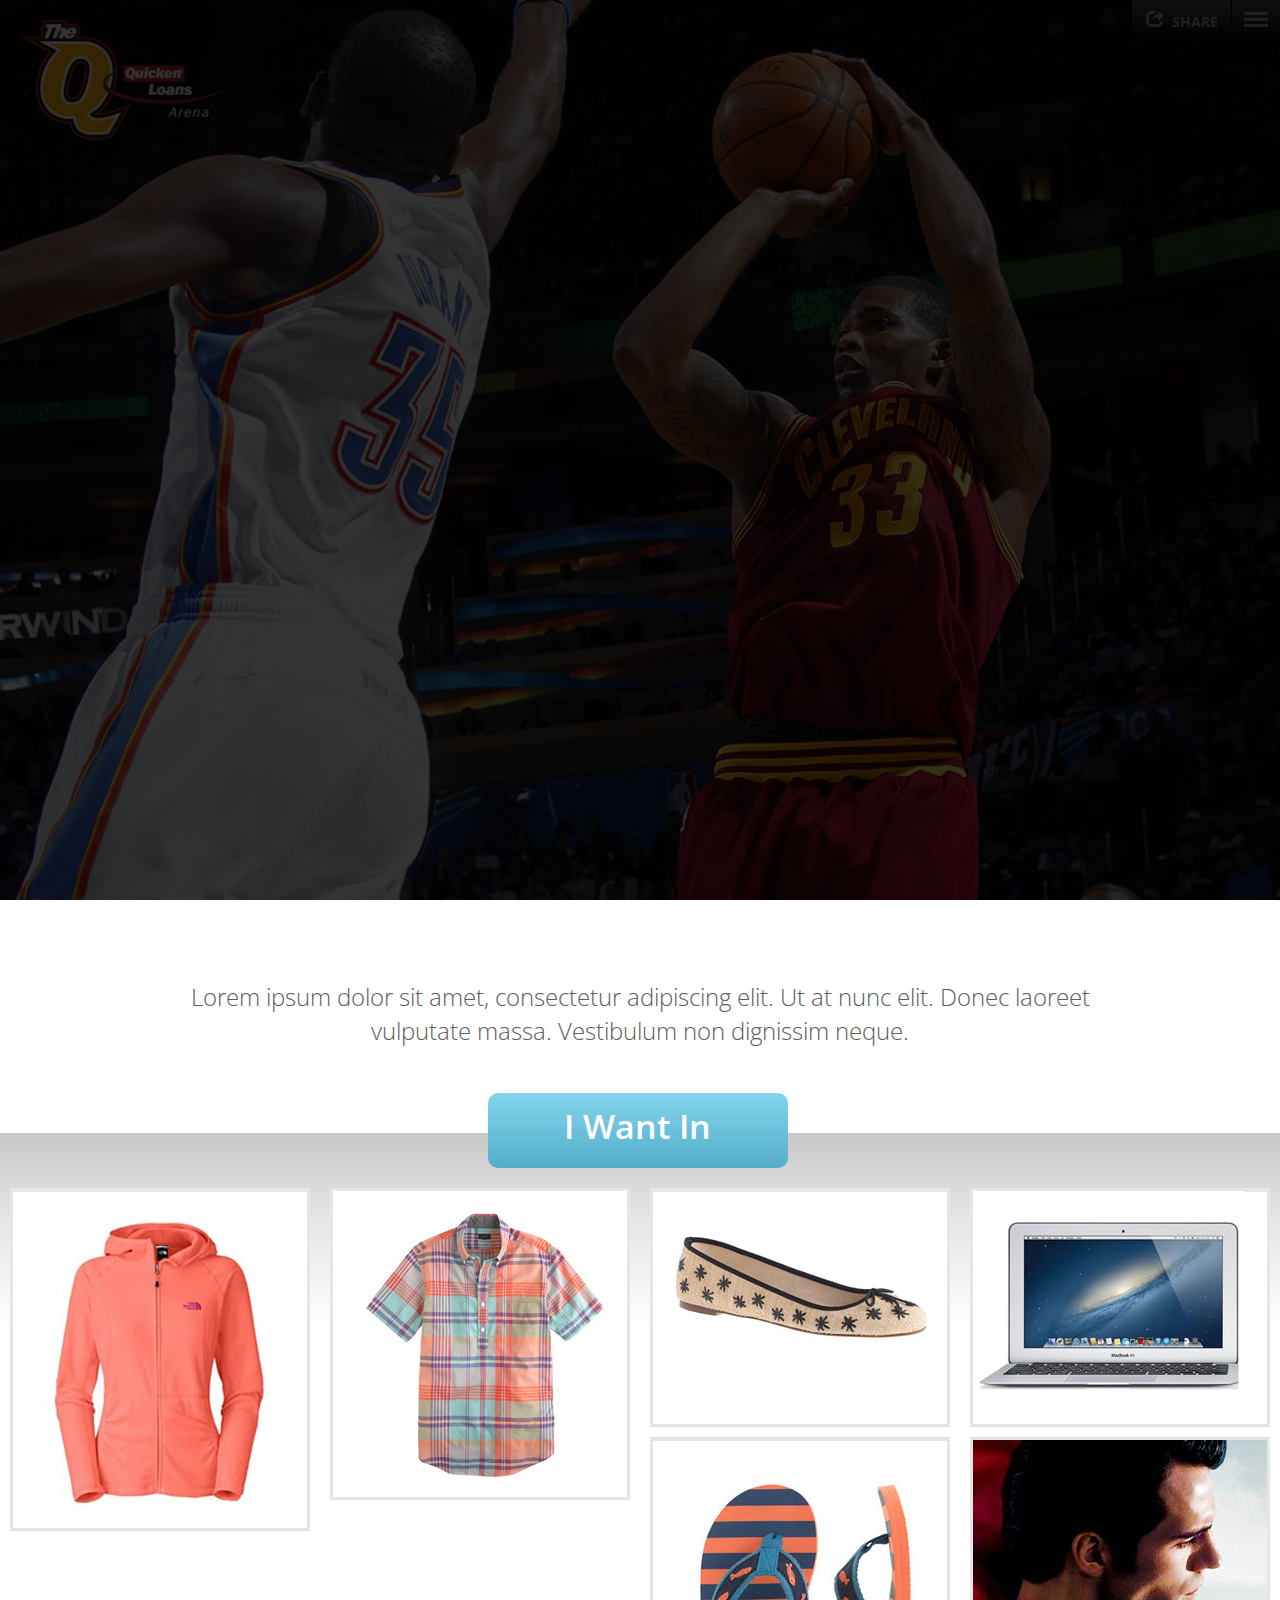
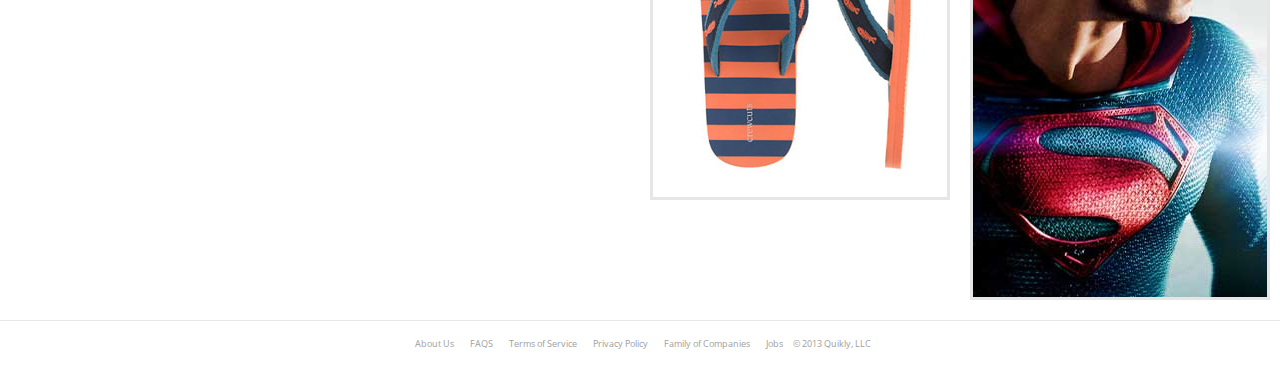
<file: index.html>
<!DOCTYPE html>
<html class="no-js">
  <head>
    <meta charset="utf-8">
    <meta http-equiv="X-UA-Compatible" content="IE=edge,chrome=1">
    <title>Quikly</title>
    <meta name="description" content="">
    <meta name="viewport" content="width=device-width, initial-scale=1, maximum-scale=1">
    <link rel="stylesheet" href="css/normalize.min.css">
    <link rel="stylesheet" href="css/fonts.css">
    <link rel="stylesheet" href="css/bootstrap.min.css">
    <link rel="stylesheet" href="css/main.css">
    <script src="js/vendor/modernizr-2.6.2-respond-1.1.0.min.js"></script>
  </head>
    <body>
      <nav data-preloaded="true" data-url="/user/navigation" id="nav" class="invisible">
        <ul class="side-nav">
          <li>
            <span class="info">Hello Brandon!</span>
            <img alt="Picture?width=100&amp;height=100" class="fbpic" src="images/temp/brandon.jpg">
          </li>
          <li><a href="/orders" class="strong" data-remote="true"><i class="icon icon-tag"></i> My Quiklys</a></li>
          <li><a href="/user/profile" data-remote="true" class=""><i class="icon icon-user"></i> My Profile</a></li>
          <li><a href="/credit_cards" data-remote="true" class=""><i class="icon icon-usd"></i> Credit Cards</a></li>
          <li><a href="/page/faqs" target="_blank" class=""><i class="icon icon-question"></i> Help</a></li>
          <li><a href="/signout" data-method="delete" rel="nofollow" tabindex="-1"><i class="icon icon-off"></i> Sign Out</a></li>
      </ul>
      </nav>
      <div class="hero-img"></div>
      <!-- landing -->
      <div class="landing">
        <div class="logo"><img src="images/brand_logo.png" /></div>
        <div class="people intro">
          <div class="person">
            <img class="pic" src="images/temp/brandon.jpg">
            <h1 class="name">I'm in!</h1>
          </div>
          <div class="person">
            <img class="pic" src="images/temp/scott.jpg">
            <h1 class="name">I'm in!</h1>
          </div>
          <div class="person">
            <img class="pic" src="images/temp/brandon.jpg">
            <h1 class="name">I'm in!</h1>
          </div>
          <div class="person">
            <img class="pic" src="images/temp/scott.jpg">
            <h1 class="name">I'm in!</h1>
          </div>
          <div class="person">
            <img class="pic" src="images/temp/brandon.jpg">
            <h1 class="name">I'm in!</h1>
          </div>
          <div class="person">
            <img class="pic" src="images/temp/scott.jpg">
            <h1 class="name">I'm in!</h1>
          </div>
          <div class="person">
            <img class="pic" src="images/temp/brandon.jpg">
            <h1 class="name">I'm in!</h1>
          </div>
          <div class="person">
            <img class="pic" src="images/temp/scott.jpg">
            <h1 class="name">I'm in!</h1>
          </div>
        </div><!-- end people -->
        <nav class="menu intro">
          <a class="share" href="#"><span class="icon"></span>share</a>
          <ul id="nav-btn" class="bars">
            <li class="bar"></li>
            <li class="bar"></li>
            <li class="bar"></li>
          </ul>
          <ul class="share-items">
            <li class="item-icon pine">pinetrest</li>
            <li class="item-icon twt">twitter</li>
            <li class="item-icon fb">facebook</li>
          </ul>
        </nav>
        <div class="handlebar intro">
          <div class="bar small">
            <div class="wheel-wrap">
              <h1 class="retail">Retail: <span class="price">$2,950</span></h1>
              <div class="wheel-outer">
                <div class="pointer"></div>
                <div class="wheel">
                  <div class="price-window">
                    <div id="newPrice" class="price">
                      <h1 class="tier">Current price</h1>
                      <h2 class="dollar">$295</h2>
                      <h3 class="discount">Discount: <span class="percent">90%</span></h3>
                    </div>
                    <hr>
                    <div class="price-next">
                      <h1 class="tier">Next</h1>
                      <h1 class="dollar">$2</h1>
                    </div>
                    <hr>
                    <div id="oldPrice" class="price">
                      <h1 class="tier">Current price</h1>
                      <h2 class="dollar">$295</h2>
                      <h3 class="discount">Discount: <span class="percent">90%</span></h3>
                    </div>
                  </div><!-- end price window -->
                </div>
              </div><!-- end wheel-outer -->
              <a class="want-button" href="#">I Want In</a>
              <h1 class="title">Bon Jovi 2013 World Tour</h1>
            </div>
          </div><!-- end bar -->
          <a href="#" class="terms">Terms of Service / Privacy Policy</a>
          <a href="#detail" class="details-btn"></a>
        </div><!-- end handlebar -->
      </div><!-- end landing -->
      <div id="detail" class="detail">
        <a href="#" class="return-btn invisible">return</a>
        <p class="info">Lorem ipsum dolor sit amet, consectetur adipiscing elit. Ut at nunc elit. Donec laoreet vulputate massa. Vestibulum non dignissim neque.</p> 
        <a class="want-button" href="#">I Want In</a>
        <div class="items-container">
          <div id="masonry" class="item-grid">
            <div class="item">
              <div class="front"><img src="images/temp/jacket.jpg" /></div>
              <div class="back">
                <h1 class="title">The North Face Women's Masonic Hoodie</h1>
                <hr>
                <a class="more" href="#">More</a>
              </div>
            </div>  
            <div class="item">
              <div class="front"><img src="images/temp/shirt.jpg" /></div>
              <div class="back">
                <h1 class="title">The North Face Women's Masonic Hoodie</h1>
                <hr>
                <a class="more" href="#">More</a>
              </div>
            </div>
            <div class="item">
              <div class="front"><img src="images/temp/shoe.jpg" /></div>
              <div class="back">
                <h1 class="title">The North Face Women's Masonic Hoodie</h1>
                <hr>
                <a class="more" href="#">More</a>
              </div>
            </div>
            <div class="item">
              <div class="front"><img src="images/temp/macbook.jpg" /></div>
              <div class="back">
                <h1 class="title">The North Face Women's Masonic Hoodie</h1>
                <hr>
                <a class="more" href="#">More</a>
              </div>
            </div>
            <div class="item">
              <div class="front"><img src="images/temp/flipflops.jpg" /></div>
              <div class="back">
                <h1 class="title">The North Face Women's Masonic Hoodie</h1>
                <hr>
                <a class="more" href="#">More</a>
              </div>
            </div>
            <div class="item">
              <div class="front"><img src="images/temp/superman.jpg" /></div>
              <div class="back">
                <h1 class="title">The North Face Women's Masonic Hoodie</h1>
                <hr>
                <a class="more" href="#">More</a>
              </div>
            </div>
          </div><!-- end item-grid -->
        </div><!-- end item-container -->
      </div><!-- end detail -->
      <footer id="site-footer">
        <ul class="nav-footer">
          <li><a href="about.html">About Us</a></li>
          <li><a href="https://www.quikly.com/page/faqs" target="_blank">FAQS</a></li>
          <li><a href="https://www.quikly.com/page/terms" target="_blank">Terms of Service</a></li>
          <li><a href="https://www.quikly.com/page/privacy" target="_blank">Privacy Policy</a></li>
          <li><a href="https://www.quikly.com/page/family" target="_blank">Family of Companies</a></li>
          <li><a href="http://jobs.quikly.com/" target="_blank">Jobs</a></li>
          <li>
            <span class="copyright">© 2013 Quikly, LLC</span>
          </li>
        </ul>
      </footer>
      <!-- Modals -->
      <div id="verify-modal" class="modal hide fade verify" tabindex="-1" role="dialog" aria-labelledby="myModalLabel" aria-hidden="true">
        <span class="status-pill">
          <i class="sprite-bug"></i>
          <p class='status'>Fraud Protection</p>
        </span>
        <div class="modal-header">
          <h3 class="title">We need to make sure you’re a human being and entering this Quikly only once.</h3>
        </div>
        <div class="modal-body">
          <p class="info">Enter your cell phone number and we’ll send you a verification code.</p>
          <div class="modal-wrap top">
            <div class="type-num-wrap">
              <div class="phone-wrap">
                <i class="sprite sprite-phone-icon"></i>
              </div>
              <input id="phoneField" name="phoneNumber"  placeholder="Type your number here" type="text">
            </div>
            <button class="button">Verify</button>
          </div>
          <div class="modal-wrap bottom clearfix">
            <input type="checkbox" name="yes-text" id="yesText" class="verify-checkbox">
            <p class="details"><span class="yellow">Yes</span>, make this worth my time — send me a single text message alert when this Quikly goes live, giving me the best shot at the top prizes.<br />
            <span class="details-legal">Standard messaging rates my apply. Hate spam? <a href="#">We do too</a>.</span></p>
          </div>
        </div>
        <!--
        <div class="modal-footer" style="background-color: none;">
          <button class="btn" data-dismiss="modal" aria-hidden="true">Close</button>
          <button class="btn btn-primary">Save changes</button>
        </div>
        -->
      </div>
      <!-- Modal Add Invite Friends -->
      <div id="invite-modal" class="modal hide fade invite" tabindex="-1" role="dialog" aria-labelledby="myModalLabel" aria-hidden="true">
        <span class="status-pill">
          <i class="sprite-circ-check"></i>
          <p class='status'><span class="callout">You're in!</span> We’ll alert you when this Quikly goes live via text message.</p>
        </span>
        <div class="modal-header">
          <h3 class="title">Invite your friends to earn a head start! Every second counts...</h3>
        </div>
        <div class="modal-body">
          <p class="info">
            For each friend that signs up for this offer, we’ll alert you with deal details an additional one minute early.
          </p>
          <!-- Earned time clock -->
          <div class="earned-time">
            <h1 class="title">potential head start</h1>
            <div class="time">
              <h1 class="number">00</h1>
              <h2 class="place">minutes</h2>
            </div>
            <div class="colon">:</div>
            <div class="time">
              <h1 class="number">00</h1>
              <h2 class="place">seconds</h2>
            </div>  
          </div>
          <!--Invite friends nav -->
          <div class="modal-wrap">
            <div class="share-icon">
              <i class="sprite-person-plus"></i>
              <h3 class="title">1 min</h3>
            </div>
            <button class="button">
              <i class="sprite-envelope"></i>
                Invite with email
            </button>
            <hr>
            <div class="share-icon">
              <i class="sprite-thumb-up "></i>
              <h3 class="title">1 min</h3>
            </div>
            <button class="button">
              <i class="sprite-fb-blue"></i>
              Invite on Facebook
            </button>
            <hr>
            <div class="share-icon">
              <i class="sprite-clocky"></i>
              <h3 class="title">10 sec</h3>
            </div>
            <p class="info">Each earns you time immediately!</p>
            <hr>
            <button class="button done">I'm done earning time</button>
          </div>
        </div>
        
        <!--
        <div class="modal-footer" style="background-color: none;">
          <button class="btn" data-dismiss="modal" aria-hidden="true">Close</button>
          <button class="btn btn-primary">Save changes</button>
        </div>
        -->
      </div>
      
      
      <script src="//ajax.googleapis.com/ajax/libs/jquery/1.9.1/jquery.min.js"></script>
      <script>window.jQuery || document.write('<script src="js/vendor/jquery-1.9.1.min.js"><\/script>')</script>
      <script src="js/vendor/waypoints.js"></script>
      <script src="js/vendor/masonry.js"></script>
      <script src="js/vendor/bootstrap.min.js"></script>
      <script src="js/main.js"></script>
    </body>
</html>
</file>
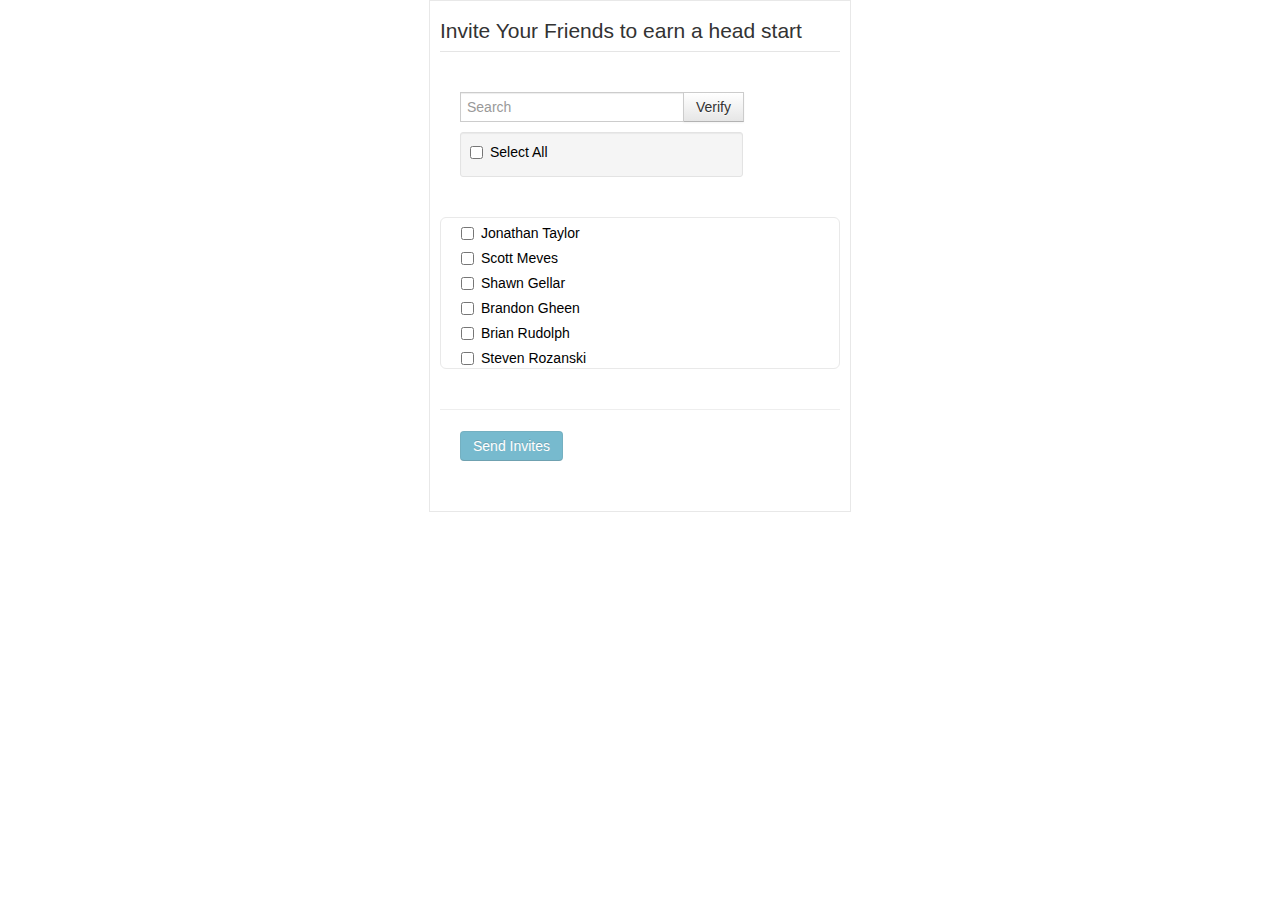
<file: contact_find.html>
<!DOCTYPE html>
<html class="no-js">
  <head>
    <meta charset="utf-8">
    <meta http-equiv="X-UA-Compatible" content="IE=edge,chrome=1">
    <title>Quikly</title>
    <meta name="description" content="">
    <meta name="viewport" content="width=device-width, initial-scale=1, maximum-scale=1">
    <link rel="stylesheet" href="css/normalize.min.css">
    <link rel="stylesheet" href="css/bootstrap.min.css">
    <link rel="stylesheet" href="css/components/sort.css">
  </head>
    <body>
      <div class="list-wrap"> 
        <form class="form-horizontal">
          <fieldset>

          <!-- Form Name -->
          <legend>Invite Your Friends to earn a head start</legend>
          <!-- Prepended text-->
          <div class="control-group">
            <div class="controls">
              <div class="input-prepend input-append">
                <input id="searchField" name="" class="input-large" placeholder="Search" type="text">
                <button id="clearfield" class="btn" type="button">Verify</button>
                <div class="well well-small select-well">
                  <label class="checkbox" for="selectall">
                    <input type="checkbox" name="selectall" id="selectall">
                    Select All
                  </label>
                </div>
              </div>
            </div>
          </div>

          <!-- Multiple Checkboxes -->
          <div class="control-group scroll-box">
            <div class="controls list-email">
              <!-- Render Email Contacts -->
            </div>
          </div>

          <!-- Button -->
          <div class="control-group">
            <hr>
            <div class="controls">
              <button id="submit-btn" name="singlebutton" class="btn btn-info disabled">Send Invites</button>
            </div>
          </div>

          </fieldset>
        </form>
      </div>

      <script src="//ajax.googleapis.com/ajax/libs/jquery/1.9.1/jquery.min.js"></script>
      <script>window.jQuery || document.write('<script src="js/vendor/jquery-1.9.1.min.js"><\/script>')</script>
      <script src="js/vendor/jquery.textchange.js"></script>
      <script src="js/sort.js"></script>
    </body>
</html>
</file>
<file: css/fonts.css>
@import url(https://fonts.googleapis.com/css?family=Open+Sans:400italic,400,300,700);

@font-face {
    font-family: 'League Gothic';
    src: url('https://quikly-fonts.s3.amazonaws.com/leaguegothic-regular-webfont.eot'); /* IE9 Compat Modes */
    src: url('https://quikly-fonts.s3.amazonaws.com/leaguegothic-regular-webfont.eot?#iefix') format('embedded-opentype'), /* IE6-IE8 */
         url('https://quikly-fonts.s3.amazonaws.com/leaguegothic-regular-webfont.woff') format('woff'), /* Modern Browsers */
         url('https://quikly-fonts.s3.amazonaws.com/leaguegothic-regular-webfont.ttf') format('truetype'), /* Safari, Android, iOS */
         url('https://quikly-fonts.s3.amazonaws.com/leaguegothic-regular-webfont.svg#league_gothicregular') format('svg'); /* Legacy iOS */
    font-weight: normal;
    font-style: normal;
}
</file>
<file: css/main.css>
/* ==========================================================================
   Vendor Imports
   ========================================================================== */
/* ==========================================================================
   Global Mixins
   ========================================================================== */
/* ==========================================================================
   Colors
   ========================================================================== */
.sprite {
  background-image: url(../images/spritesheet.png);
  background-repeat: no-repeat;
  display: block; }

.sprite-chevron_lft {
  width: 14px;
  height: 96px;
  background-position: -5px -5px; }

.sprite-chevron_rgt {
  width: 14px;
  height: 96px;
  background-position: -29px -5px; }

.sprite-details_btn {
  width: 280px;
  height: 62px;
  background-position: -5px -111px; }

.sprite-fb-icon {
  width: 24px;
  height: 48px;
  background-position: -53px -5px; }

.sprite-phone-icon {
  width: 28px;
  height: 48px;
  background-position: -87px -5px; }

.sprite-pintr-icon {
  width: 24px;
  height: 48px;
  background-position: -125px -5px; }

.sprite-pointer {
  width: 100px;
  height: 74px;
  background-position: -159px -5px; }

.sprite-return_btn {
  width: 280px;
  height: 62px;
  background-position: -5px -183px; }

.sprite-share_icon {
  width: 72px;
  height: 32px;
  background-position: -269px -5px; }

.sprite-twt-icon {
  width: 24px;
  height: 48px;
  background-position: -269px -47px; }

/* ==========================================================================
   Media Queries
   ========================================================================== */
/* ==========================================================================
   Main Styles
   ========================================================================== */
/* ==========================================================================
   HTML5 Boilerplate styles - h5bp.com (generated via initializr.com)
   ========================================================================== */
html,
button,
input,
select,
textarea {
  color: #000;
  -webkit-font-smoothing: antialiased; }

body {
  font-size: 1em;
  line-height: 1.4; }

::-moz-selection {
  background: #b3d4fc;
  text-shadow: none; }

::selection {
  background: #b3d4fc;
  text-shadow: none; }

a {
  text-decoration: none;
  color: #FFF; }

hr {
  display: block;
  height: 1px;
  border: 0;
  border-top: 1px solid #ccc;
  margin: 1em 0;
  padding: 0; }

img {
  vertical-align: middle; }

fieldset {
  border: 0;
  margin: 0;
  padding: 0; }

textarea {
  resize: vertical; }

.chromeframe {
  margin: 0.2em 0;
  background: #ccc;
  color: #000;
  padding: 0.2em 0; }

/* ===== Initializr Styles ==================================================
   Author: Jonathan Verrecchia - verekia.com/initializr/responsive-template
   ========================================================================== */
body {
  font: 16px/26px Helvetica, Helvetica Neue, Arial; }

.transition {
  -webkit-transition: all 0.5s cubic-bezier(0.19, 1, 0.22, 1);
  -moz-transition: all 0.5s cubic-bezier(0.19, 1, 0.22, 1);
  -ms-transition: all 0.5s cubic-bezier(0.19, 1, 0.22, 1);
  -o-transition: all 0.5s cubic-bezier(0.19, 1, 0.22, 1);
  transition: all 0.5s cubic-bezier(0.19, 1, 0.22, 1); }

.menu {
  position: absolute;
  right: 0;
  height: 42px; }
  .menu .share {
    font-size: 14px;
    line-height: 15px;
    text-transform: uppercase;
    text-align: center;
    color: #9d9d9d;
    vertical-align: top;
    width: 99px;
    border-right: 1px solid #000;
    padding: 11px 0 13px 0;
    margin: 0;
    z-index: 10;
    position: relative;
    float: left;
    font-family: "open sans", "helvetica neue", helvetica, sans-serif;
    font-weight: 700;
    background-color: #4e4e4e;
    background-image: -webkit-gradient(linear, left top, left bottom, color-stop(0%, #4e4e4e), color-stop(100%, black));
    background-image: -webkit-linear-gradient(#4e4e4e, black);
    background-image: linear-gradient(#4e4e4e, black);
    filter: progid:DXImageTransform.Microsoft.gradient(startColorstr='#4e4e4e', endColorstr='#000',GradientType=0 );
    /* IE6-9 */ }
    .menu .share .icon {
      background: url(../images/share_icon.png) top left no-repeat;
      background-size: 36px 16px;
      background-position: 0px 0px;
      width: 18px;
      height: 16px;
      margin: 0 8px 0 0;
      display: inline-block; }
    .menu .share:hover, .menu .share.active {
      color: #FFF;
      background: #000; }
      .menu .share:hover .icon, .menu .share.active .icon {
        background-position: -18px 0px; }
  .menu .bars {
    margin: 0;
    padding: 9px 12px 12px 12px;
    list-style: none;
    cursor: pointer;
    float: left;
    background-color: #4e4e4e;
    background-image: -webkit-gradient(linear, left top, left bottom, color-stop(0%, #4e4e4e), color-stop(100%, black));
    background-image: -webkit-linear-gradient(#4e4e4e, black);
    background-image: linear-gradient(#4e4e4e, black);
    filter: progid:DXImageTransform.Microsoft.gradient(startColorstr='#4e4e4e', endColorstr='#000',GradientType=0 );
    /* IE6-9 */ }
    .menu .bars .bar {
      display: block;
      width: 24px;
      height: 3px;
      background: #9d9d9d;
      margin: 3px 0;
      padding: 0; }
    .menu .bars:hover {
      background: #000; }
      .menu .bars:hover .bar {
        background: #FFF; }
  .menu .share-items {
    z-index: 1;
    position: absolute;
    top: 0;
    left: 0;
    width: 100px;
    height: 34px;
    margin: 0;
    padding: 8px 0 0 0;
    text-align: center;
    background: #4b4b4b;
    -webkit-transition: all 0.3s cubic-bezier(0.19, 1, 0.22, 1);
    -moz-transition: all 0.3s cubic-bezier(0.19, 1, 0.22, 1);
    transition: all 0.3s cubic-bezier(0.19, 1, 0.22, 1); }
    .menu .share-items:hover {
      -webkit-transform: translateY(42px);
      -moz-transform: translateY(42px);
      -ms-transform: translateY(42px);
      -o-transform: translateY(42px);
      transform: translateY(42px); }
  .menu .slide-down {
    -webkit-transform: translateY(42px);
    -moz-transform: translateY(42px);
    -ms-transform: translateY(42px);
    -o-transform: translateY(42px);
    transform: translateY(42px); }
  .menu .share-items .item-icon {
    width: 24px;
    height: 24px;
    border-radius: 2px;
    background: url(../images/social_icons.png) top left no-repeat;
    background-size: 72px 48px;
    text-indent: -9999px;
    display: inline-block;
    cursor: pointer; }
    .menu .share-items .item-icon.pine:hover {
      background-position: 0 -24px; }
    .menu .share-items .item-icon.twt {
      background-position: -24px 0; }
      .menu .share-items .item-icon.twt:hover {
        background-position: -24px -24px; }
    .menu .share-items .item-icon.fb {
      background-position: -48px 0; }
      .menu .share-items .item-icon.fb:hover {
        background-position: -48px -24px; }

#nav {
  width: 300px;
  height: 100%;
  position: absolute;
  top: 0;
  right: 0;
  min-height: 100%;
  overflow: hidden;
  background-color: #383838; }
  #nav .fbpic {
    width: 50px;
    height: 50px;
    border: 2px solid #fff;
    position: absolute;
    right: 1em;
    top: 0.8em;
    border-radius: 5px;
    box-shadow: 0px 6px 10px black; }

#nav-callout {
  display: none;
  width: 300px;
  height: 100%;
  min-height: 100%;
  position: absolute;
  top: 0;
  right: 0;
  overflow: hidden;
  background-color: #272727;
  color: #fff; }
  #nav-callout .padded {
    padding: 1em 1.8em 0 1.8em; }
  #nav-callout ul {
    margin: 1em 1.8em 0 1.8em;
    list-style: none; }
    #nav-callout ul li {
      padding-bottom: 1em; }
  #nav-callout h1 {
    font-size: 22px;
    line-height: 24px;
    font-weight: 300;
    margin: 13px 0 27px 0; }
  #nav-callout label {
    color: #70c0d6;
    font-style: italic;
    font-size: .9em;
    padding-left: 7px; }
  #nav-callout input[type=text] {
    font-family: "open sans", "helvetica neue", helvetica, sans-serif;
    font-weight: 300;
    color: #fff;
    background-color: #1a1a1a;
    border: none;
    box-shadow: 0 1px 1px rgba(255, 255, 255, 0.42);
    padding: .5em;
    font-size: 1.25em;
    margin-bottom: 20px; }
  #nav-callout label.checkbox {
    color: #fff; }
  #nav-callout .help-block, #nav-callout .help-inline {
    color: #9e9e9e;
    font-style: italic;
    font-size: .9em;
    padding: 0 20px 0 7px;
    margin-bottom: 20px; }
  #nav-callout .help-block {
    margin-top: -10px; }
  #nav-callout > .close {
    color: #999;
    font-size: 40px;
    line-height: 35px;
    text-shadow: none;
    margin-top: 0;
    margin-right: 10px; }

#nav.visible, #nav-callout.visible {
  display: block; }
#nav.scroll, #nav-callout.scroll {
  overflow-y: scroll;
  -webkit-overflow-scrolling: touch; }
#nav i.icon-new-window, #nav-callout i.icon-new-window {
  float: right;
  margin-top: -3px; }
#nav ul.side-nav, #nav-callout ul.side-nav {
  list-style: none;
  margin: 0; }
  #nav ul.side-nav li, #nav-callout ul.side-nav li {
    line-height: 16px;
    border-bottom: 1px solid #040404;
    box-shadow: inset 0 1px 0 rgba(255, 255, 255, 0.08);
    position: relative; }
    #nav ul.side-nav li a, #nav-callout ul.side-nav li a {
      display: block;
      padding: 10px 10px 11px 12px;
      color: #bcbcbc; }
      #nav ul.side-nav li a.strong, #nav-callout ul.side-nav li a.strong {
        color: #fff; }
      #nav ul.side-nav li a:hover, #nav ul.side-nav li a.active, #nav-callout ul.side-nav li a:hover, #nav-callout ul.side-nav li a.active {
        color: #70c0d6;
        text-decoration: none; }
      #nav ul.side-nav li a i, #nav-callout ul.side-nav li a i {
        width: 12px;
        margin-top: 3px;
        margin-right: 8px; }
        #nav ul.side-nav li a i.icon-comments, #nav-callout ul.side-nav li a i.icon-comments {
          margin-top: 5px; }
    #nav ul.side-nav li span.info, #nav-callout ul.side-nav li span.info {
      display: block;
      padding: 10px 10px 11px 12px;
      color: #70c0d6;
      font-style: italic; }
    #nav ul.side-nav li:first-child span.info, #nav-callout ul.side-nav li:first-child span.info {
      padding: 14px 10px 8px 12px; }
#nav .well, #nav-callout .well {
  background-color: #1a1a1a;
  border: 1px solid #080808; }

.nav-shown {
  overflow: hidden; }

.csstransforms #nav, .csstransforms .contentarea {
  -webkit-transition: transform, 0.4s, ease;
  -moz-transition: transform, 0.4s, ease;
  transition: transform, 0.4s, ease; }
.csstransforms .nav-shown .contentarea {
  -webkit-transform: -300px;
  -moz-transform: -300px;
  -ms-transform: -300px;
  -o-transform: -300px;
  transform: -300px; }
.csstransforms .nav-callout-shown .contentarea {
  -webkit-transform: -600px;
  -moz-transform: -600px;
  -ms-transform: -600px;
  -o-transform: -600px;
  transform: -600px; }
.csstransforms .nav-callout-shown #nav {
  -webkit-transform: -300px;
  -moz-transform: -300px;
  -ms-transform: -300px;
  -o-transform: -300px;
  transform: -300px; }

.ie9 .nav-shown .contentarea .fullscreen {
  -webkit-transform: -300px;
  -moz-transform: -300px;
  -ms-transform: -300px;
  -o-transform: -300px;
  transform: -300px; }
.ie9 .nav-callout-shown .contentarea .fullscreen {
  -webkit-transform: -600px;
  -moz-transform: -600px;
  -ms-transform: -600px;
  -o-transform: -600px;
  transform: -600px; }

.lt-ie9 .nav-shown .contentarea, .lt-ie9 .nav-shown .fullscreen {
  right: 300px; }
.lt-ie9 .nav-callout-shown #nav {
  right: 300px; }
.lt-ie9 .nav-callout-shown .contentarea, .lt-ie9 .nav-callout-shown .fullscreen {
  right: 600px; }

#nav-callout .orders .label {
  float: right;
  width: 6em;
  text-align: center; }

body {
  overflow-x: hidden; }

.noscroll {
  overflow-y: hidden; }

.hero-img {
  width: 100%;
  height: 100%;
  background-color: #000;
  background: url(../images/hero_bg.jpg) center top no-repeat;
  background-size: cover;
  position: absolute;
  -webkit-transition: right 0.5s cubic-bezier(0.19, 1, 0.22, 1);
  -moz-transition: right 0.5s cubic-bezier(0.19, 1, 0.22, 1);
  transition: right 0.5s cubic-bezier(0.19, 1, 0.22, 1); }
  .hero-img.slide {
    right: 300px; }

.landing {
  position: relative;
  width: 100%;
  height: 800px;
  right: 0;
  overflow: hidden;
  -webkit-transition: right 0.5s cubic-bezier(0.19, 1, 0.22, 1);
  -moz-transition: right 0.5s cubic-bezier(0.19, 1, 0.22, 1);
  transition: right 0.5s cubic-bezier(0.19, 1, 0.22, 1); }
  .landing.collapse {
    position: fixed;
    top: 0;
    height: 80px;
    min-height: 0px;
    z-index: 1000; }
  .landing.slide {
    right: 300px; }
  .landing .logo {
    position: absolute;
    top: 0;
    left: 0;
    margin: 20px 0 0 20px; }
    .landing .logo img {
      max-height: 120px;
      max-width: 240px; }

.details-btn {
  display: inline-block;
  background: url(../images/details_btn.png);
  background-size: 140px 30px;
  width: 140px;
  height: 30px;
  cursor: pointer;
  position: absolute;
  left: 50%;
  bottom: 0;
  margin-left: -70px;
  z-index: 1000; }

.people {
  position: relative;
  float: right;
  right: -10px;
  margin-top: 42px;
  overflow: hidden;
  padding-left: 200px; }
  .people .person {
    height: 53px;
    position: relative;
    margin: 15px 0 0 10px;
    top: 0;
    -webkit-transition: all 0.5s cubic-bezier(0.19, 1, 0.22, 1);
    -moz-transition: all 0.5s cubic-bezier(0.19, 1, 0.22, 1);
    transition: all 0.5s cubic-bezier(0.19, 1, 0.22, 1); }
    .people .person .pic {
      position: relative;
      top: 0;
      left: 0;
      width: 53px;
      height: 53px;
      border: 0px solid #FFF;
      border-radius: 100px;
      z-index: 500;
      box-shadow: 0px 0px 0px 3px #FFF;
      -webkit-transition: all 0.4s cubic-bezier(0.19, 1, 0.22, 1);
      -moz-transition: all 0.4s cubic-bezier(0.19, 1, 0.22, 1);
      transition: all 0.4s cubic-bezier(0.19, 1, 0.22, 1); }
    .people .person .name {
      color: #fff;
      width: 100%;
      min-width: 60px;
      position: absolute;
      top: 12px;
      left: 5px;
      margin: 0;
      padding: 5px 8px;
      border-radius: 4px;
      font-family: "open sans", "helvetica neue", helvetica, sans-serif;
      font-weight: 700;
      font-size: 14px;
      line-height: 19px;
      background-color: #70c0d6;
      -webkit-backface-visibility: hidden;
      -moz-backface-visibility: hidden;
      -webkit-transition: all 0.4s cubic-bezier(0.19, 1, 0.22, 1);
      -moz-transition: all 0.4s cubic-bezier(0.19, 1, 0.22, 1);
      transition: all 0.4s cubic-bezier(0.19, 1, 0.22, 1); }
    .people .person:hover .pic {
      -webkit-transform: translateX(-20px) scale(1.1);
      -moz-transform: translateX(-20px) scale(1.1);
      -ms-transform: translateX(-20px) scale(1.1);
      -o-transform: translateX(-20px) scale(1.1);
      transform: translateX(-20px) scale(1.1); }
    .people .person:hover .name {
      left: -95px; }
    .people .person.new {
      height: 3px;
      position: absolute;
      top: 0;
      left: 200px; }

.handlebar {
  width: 100%;
  min-height: 275px;
  position: absolute;
  bottom: 0;
  background-color: rgba(0, 0, 0, 0.75); }
  .handlebar .bar {
    width: 100%;
    height: 80px;
    background-color: #343434;
    -webkit-transform: translate3d(0, 0, 0);
    -moz-transform: translate3d(0, 0, 0);
    -ms-transform: translate3d(0, 0, 0);
    -o-transform: translate3d(0, 0, 0);
    transform: translate3d(0, 0, 0); }
    .handlebar .bar.small {
      width: 610px;
      margin: 0 auto;
      position: relative;
      top: -38px;
      border-radius: 10px; }
    .handlebar .bar.collapse {
      width: 100%;
      margin: none;
      position: fixed;
      top: 0;
      left: 0;
      z-index: 1030;
      border-radius: 0px; }

.wheel-wrap {
  position: absolute;
  height: 80px;
  left: 0;
  right: 0;
  margin-left: auto;
  margin-right: auto;
  text-align: center;
  pointer-events: all; }
  .wheel-wrap .retail {
    color: #FFF;
    font-size: 22px;
    font-weight: 600;
    margin: 18px 0 0 10px;
    position: relative;
    display: inline-block;
    vertical-align: top;
    font-family: "open sans", "helvetica neue", helvetica, sans-serif;
    -webkit-transform: scale(1);
    -moz-transform: scale(1);
    -ms-transform: scale(1);
    -o-transform: scale(1);
    transform: scale(1); }
    .wheel-wrap .retail .price {
      color: #e83a3a;
      text-decoration: line-through; }
  .wheel-wrap .title {
    font-size: 36px;
    width: 100%;
    margin: 0 auto;
    position: relative;
    top: -35px;
    color: #fff;
    font-family: "open sans", "helvetica neue", helvetica, sans-serif;
    -webkit-transition: all 0.25s ease;
    -moz-transition: all 0.25s ease;
    transition: all 0.25s ease; }

.terms {
  color: #FFF;
  font-size: 11px;
  position: absolute;
  right: 10px;
  bottom: 0;
  font-family: "open sans", "helvetica neue", helvetica, sans-serif;
  font-weight: 600; }
  .terms:hover {
    color: #ffe57e; }

.bar.collapse .terms {
  display: none; }

.wheel-wrap.collapse {
  pointer-events: none; }

.wheel-wrap.collapse .retail {
  -webkit-transform: scale(0);
  -moz-transform: scale(0);
  -ms-transform: scale(0);
  -o-transform: scale(0);
  transform: scale(0); }

.wheel-wrap.collapse .want-button {
  -webkit-transform: scale(0);
  -moz-transform: scale(0);
  -ms-transform: scale(0);
  -o-transform: scale(0);
  transform: scale(0); }

.wheel-wrap.collapse .wheel-outer {
  -webkit-transform: scale(0);
  -moz-transform: scale(0);
  -ms-transform: scale(0);
  -o-transform: scale(0);
  transform: scale(0); }

.wheel-wrap.collapse .title {
  top: -195px;
  font-size: 28px; }

.circlebtn {
  position: absolute;
  width: 42px;
  height: 42px;
  margin-top: 16px;
  overflow: hidden;
  color: #767676;
  border-color: #767676;
  border-radius: 50px;
  border: 3px solid;
  text-align: center;
  text-transform: uppercase;
  -webkit-transition: all 0.25s cubic-bezier(0.19, 1, 0.22, 1);
  -moz-transition: all 0.25s cubic-bezier(0.19, 1, 0.22, 1);
  -ms-transition: all 0.25s cubic-bezier(0.19, 1, 0.22, 1);
  -o-transition: all 0.25s cubic-bezier(0.19, 1, 0.22, 1);
  transition: all 0.25s cubic-bezier(0.19, 1, 0.22, 1); }
  .circlebtn .title {
    font-family: "League Gothic", impact, tahoma, "helvetica neue", helvetica, sans-serif;
    font-weight: 200;
    font-size: 20px;
    line-height: 18px;
    color: #FFF;
    position: absolute;
    width: 118px;
    top: -60px;
    -webkit-transition: all 0.25s 0.15s cubic-bezier(0.19, 1, 0.22, 1);
    -moz-transition: all 0.25s 0.15s cubic-bezier(0.19, 1, 0.22, 1);
    -ms-transition: all 0.25s 0.15s cubic-bezier(0.19, 1, 0.22, 1);
    -o-transition: all 0.25s 0.15s cubic-bezier(0.19, 1, 0.22, 1);
    transition: all 0.25s 0.15s cubic-bezier(0.19, 1, 0.22, 1); }
  .circlebtn.right {
    float: right;
    background: url(../images/chevron_rgt.png) #343434 no-repeat;
    background-position: 60% 0%;
    right: 16px; }
    .circlebtn.right .title {
      right: 50px; }
  .circlebtn:hover.right {
    background-position: 91.7666666667% -48px; }
    .circlebtn:hover.right .title {
      top: 0px; }
  .circlebtn.left {
    float: left;
    background: url(../images/chevron_lft.png) #343434 no-repeat;
    background-position: 12px 0px;
    left: 16px; }
    .circlebtn.left .title {
      left: 48px; }
  .circlebtn:hover.left {
    background-position: 12px -48px; }
    .circlebtn:hover.left .title {
      top: 0px; }
  .circlebtn:hover {
    width: 180px;
    border-radius: 10px;
    border-color: #FFF; }

.want-button {
  width: 180px;
  height: 60px;
  margin-top: 10px;
  margin-right: 5px;
  display: inline-block;
  vertical-align: top;
  padding-top: 16px;
  -webkit-box-sizing: border-box;
  /* Safari/Chrome, other WebKit */
  -moz-box-sizing: border-box;
  /* Firefox, other Gecko */
  box-sizing: border-box;
  /* Opera/IE 8+ */
  font-size: 26px;
  filter: dropshadow(color=#194e5d, offx=1, offy=1);
  color: #FFF;
  border-radius: 10px;
  background-color: #82d5ec;
  background-image: -webkit-gradient(linear, left top, left bottom, color-stop(0%, #82d5ec), color-stop(100%, #54adcb));
  background-image: -webkit-linear-gradient(#82d5ec, #54adcb);
  background-image: linear-gradient(#82d5ec, #54adcb);
  filter: progid:DXImageTransform.Microsoft.gradient(startColorstr='#82d5ec', endColorstr='#54adcb',GradientType=0 );
  /* IE6-9 */
  font-family: "open sans", "helvetica neue", helvetica, sans-serif;
  font-weight: 600;
  -webkit-transition: -moz-transform 1s ease-in 0.25s;
  -moz-transition: -moz-transform 1s ease-in 0.25s;
  transition: -moz-transform 1s ease-in 0.25s;
  -webkit-transform: scale(1);
  -moz-transform: scale(1);
  -ms-transform: scale(1);
  -o-transform: scale(1);
  transform: scale(1); }
  .want-button:hover {
    background-color: #82d5ec;
    background-image: -webkit-gradient(linear, left top, left bottom, color-stop(0%, #82d5ec), color-stop(100%, #48889e));
    background-image: -webkit-linear-gradient(#82d5ec, #48889e);
    background-image: linear-gradient(#82d5ec, #48889e);
    filter: progid:DXImageTransform.Microsoft.gradient(startColorstr='#82d5ec', endColorstr='#48889e',GradientType=0 );
    /* IE6-9 */ }

.wheel-outer {
  position: relative;
  display: inline-block;
  margin: 0 5px 0 26px;
  top: -78px;
  -webkit-transition: all 0.25s ease;
  -moz-transition: all 0.25s ease;
  transition: all 0.25s ease;
  -webkit-transform: scale(1);
  -moz-transform: scale(1);
  -ms-transform: scale(1);
  -o-transform: scale(1);
  transform: scale(1); }
  .wheel-outer .wheel {
    width: 204px;
    height: 204px;
    overflow: hidden;
    position: relative;
    border: 8px solid #5d5d5d;
    border-radius: 516px;
    -webkit-transform: translate3d(0px, 0px, 0px);
    -moz-transform: translate3d(0px, 0px, 0px);
    -ms-transform: translate3d(0px, 0px, 0px);
    -o-transform: translate3d(0px, 0px, 0px);
    transform: translate3d(0px, 0px, 0px);
    background-color: #4e4e4e;
    background-image: -webkit-gradient(linear, left top, left bottom, color-stop(0%, #4e4e4e), color-stop(100%, black));
    background-image: -webkit-linear-gradient(#4e4e4e, black);
    background-image: linear-gradient(#4e4e4e, black);
    filter: progid:DXImageTransform.Microsoft.gradient(startColorstr='#4e4e4e', endColorstr='#000',GradientType=0 );
    /* IE6-9 */
    -webkit-box-shadow: inset 0px 4px 10px rgba(0, 0, 0, 0.4);
    -moz-box-shadow: inset 0px 4px 10px rgba(0, 0, 0, 0.4);
    box-shadow: inset 0px 4px 10px rgba(0, 0, 0, 0.4); }
    .wheel-outer .wheel .price-window {
      width: 100%;
      position: relative;
      overflow: hidden;
      top: -174px;
      z-index: 2; }
      .wheel-outer .wheel .price-window .tier {
        width: 100%;
        margin: 0 0 4px 0;
        color: #ffe57e;
        font-size: 18px;
        line-height: 12px;
        letter-spacing: 1px;
        text-transform: uppercase;
        font-family: "League Gothic", impact, tahoma, "helvetica neue", helvetica, sans-serif;
        font-weight: 200; }
      .wheel-outer .wheel .price-window hr {
        border-top: 1px solid #323232;
        width: 60%;
        position: relative;
        margin: 15px auto 15px auto; }
      .wheel-outer .wheel .price-window .price {
        text-align: center;
        position: relative;
        z-index: 0;
        padding: 10px 0 10px 0; }
        .wheel-outer .wheel .price-window .price .dollar {
          color: #FFF;
          width: 100%;
          margin: 0 0 8px 0;
          font-size: 62px;
          line-height: 62px;
          font-family: "open sans", "helvetica neue", helvetica, sans-serif;
          font-weight: 200; }
        .wheel-outer .wheel .price-window .price .discount {
          margin: 0;
          color: #9d9d9d;
          font-size: 18px;
          line-height: 18px;
          font-style: italic;
          font-family: "open sans", "helvetica neue", helvetica, sans-serif;
          font-weight: 600; }
          .wheel-outer .wheel .price-window .price .discount .percent {
            color: #FFF; }
      .wheel-outer .wheel .price-window .price-next {
        text-align: center;
        position: relative;
        margin: 0; }
        .wheel-outer .wheel .price-window .price-next .tier {
          line-height: 25px;
          display: inline; }
        .wheel-outer .wheel .price-window .price-next .dollar {
          display: inline;
          position: relative;
          top: 2px;
          color: #FFF;
          font-size: 25px;
          line-height: 25px;
          font-family: "open sans", "helvetica neue", helvetica, sans-serif;
          font-weight: 200; }

.price-window {
  -webkit-animation-name: wheelbounce;
  -moz-animation-name: wheelbounce;
  animation-name: wheelbounce;
  -webkit-animation-duration: 3s;
  -moz-animation-duration: 3s;
  animation-duration: 3s;
  -webkit-animation-timing-function: ease-in-out;
  -moz-animation-timing-function: ease-in-out;
  animation-timing-function: ease-in-out;
  -webkit-animation-iteration-count: infinite;
  -moz-animation-iteration-count: infinite;
  animation-iteration-count: infinite; }

@-webkit-keyframes wheelbounce {
  0% {
    top: -174px; }

  50% {
    top: -160px; }

  100% {
    top: -174px; } }

@-moz-keyframes wheelbounce {
  0% {
    top: -174px; }

  50% {
    top: -160px; }

  100% {
    top: -174px; } }

@-o-keyframes wheelbounce {
  0% {
    top: -174px; }

  50% {
    top: -160px; }

  100% {
    top: -174px; } }

@keyframes wheelbounce {
  0% {
    top: -174px; }

  50% {
    top: -160px; }

  100% {
    top: -174px; } }

.price-window.change {
  -webkit-animation-name: wheelslide;
  -moz-animation-name: wheelslide;
  animation-name: wheelslide;
  -webkit-animation-duration: 1.5s;
  -moz-animation-duration: 1.5s;
  animation-duration: 1.5s;
  -webkit-animation-timing-function: cubic-bezier(0.19, 1, 0.22, 1);
  -moz-animation-timing-function: cubic-bezier(0.19, 1, 0.22, 1);
  animation-timing-function: cubic-bezier(0.19, 1, 0.22, 1);
  -webkit-animation-iteration-count: 1;
  -moz-animation-iteration-count: 1;
  animation-iteration-count: 1; }

@-webkit-keyframes wheelslide {
  0% {
    top: -174px; }

  99% {
    top: 46px; }

  100% {
    top: -170px; } }

@-moz-keyframes wheelslide {
  0% {
    top: -174px; }

  99% {
    top: 46px; }

  100% {
    top: -170px; } }

@-o-keyframes wheelslide {
  0% {
    top: -174px; }

  99% {
    top: 46px; }

  100% {
    top: -170px; } }

@keyframes wheelslide {
  0% {
    top: -174px; }

  99% {
    top: 46px; }

  100% {
    top: -170px; } }

.wheel-highlight {
  -webkit-animation-name: borderHighlight;
  -moz-animation-name: borderHighlight;
  animation-name: borderHighlight;
  -webkit-animation-duration: 1s;
  -moz-animation-duration: 1s;
  animation-duration: 1s;
  -webkit-animation-timing-function: ease-in-out;
  -moz-animation-timing-function: ease-in-out;
  animation-timing-function: ease-in-out; }

@-webkit-keyframes borderHighlight {
  0% {
    border: 8px solid #e83a3a; }

  20% {
    border: 8px solid #e83a3a; }

  40% {
    border: 8px solid #5d5d5d; }

  41% {
    border: 8px solid #e83a3a; }

  60% {
    border: 8px solid #5d5d5d; }

  61% {
    border: 8px solid #e83a3a; }

  80% {
    border: 8px solid #5d5d5d; }

  81% {
    border: 8px solid #e83a3a; }

  100% {
    border: 8px solid #5d5d5d; } }

@-moz-keyframes borderHighlight {
  0% {
    border: 8px solid #e83a3a; }

  20% {
    border: 8px solid #e83a3a; }

  40% {
    border: 8px solid #5d5d5d; }

  41% {
    border: 8px solid #e83a3a; }

  60% {
    border: 8px solid #5d5d5d; }

  61% {
    border: 8px solid #e83a3a; }

  80% {
    border: 8px solid #5d5d5d; }

  81% {
    border: 8px solid #e83a3a; }

  100% {
    border: 8px solid #5d5d5d; } }

@-o-keyframes borderHighlight {
  0% {
    border: 8px solid #e83a3a; }

  20% {
    border: 8px solid #e83a3a; }

  40% {
    border: 8px solid #5d5d5d; }

  41% {
    border: 8px solid #e83a3a; }

  60% {
    border: 8px solid #5d5d5d; }

  61% {
    border: 8px solid #e83a3a; }

  80% {
    border: 8px solid #5d5d5d; }

  81% {
    border: 8px solid #e83a3a; }

  100% {
    border: 8px solid #5d5d5d; } }

@keyframes borderHighlight {
  0% {
    border: 8px solid #e83a3a; }

  20% {
    border: 8px solid #e83a3a; }

  40% {
    border: 8px solid #5d5d5d; }

  41% {
    border: 8px solid #e83a3a; }

  60% {
    border: 8px solid #5d5d5d; }

  61% {
    border: 8px solid #e83a3a; }

  80% {
    border: 8px solid #5d5d5d; }

  81% {
    border: 8px solid #e83a3a; }

  100% {
    border: 8px solid #5d5d5d; } }

.pointer {
  background: url(../images/pointer.png) top left no-repeat;
  background-size: 100% 100%;
  width: 50px;
  height: 37px;
  position: absolute;
  top: 98px;
  left: -12px;
  z-index: 100;
  -webkit-transform-origin: 17px 18px;
  -moz-transform-origin: 17px 18px;
  -ms-transform-origin: 17px 18px;
  -o-transform-origin: 17px 18px;
  transform-origin: 17px 18px; }

@-webkit-keyframes pointerRotate {
  0% {
    -webkit-transform: rotate(0deg); }

  50% {
    -webkit-transform: rotate(25deg); }

  100% {
    -webkit-transform: rotate(0deg); } }

@-moz-keyframes pointerRotate {
  0% {
    -moz-transform: rotate(0deg); }

  50% {
    -moz-transform: rotate(25deg); }

  100% {
    -moz-transform: rotate(0deg); } }

@-o-keyframes pointerRotate {
  0% {
    -o-transform: rotate(0deg); }

  50% {
    -o-transform: rotate(25deg); }

  100% {
    -o-transform: rotate(0deg); } }

@keyframes pointerRotate {
  0% {
    transform: rotate(0deg); }

  50% {
    transform: rotate(25deg); }

  100% {
    transform: rotate(0deg); } }

.detail {
  position: relative;
  width: 100%;
  min-width: 760px;
  margin: 0 auto;
  display: inline-block;
  text-align: center;
  background-color: #FFF;
  -webkit-transition: right 0.5s cubic-bezier(0.19, 1, 0.22, 1);
  -moz-transition: right 0.5s cubic-bezier(0.19, 1, 0.22, 1);
  transition: right 0.5s cubic-bezier(0.19, 1, 0.22, 1); }
  .detail.slide {
    right: 300px; }
  .detail .return-btn {
    display: inline-block;
    position: relative;
    text-indent: -9999px;
    margin: 0 auto;
    background: url(../images/return_btn.png) top center no-repeat;
    background-size: 140px 30px;
    width: 140px;
    height: 30px;
    cursor: pointer;
    z-index: 1030; }
    .detail .return-btn.collapse {
      position: fixed;
      top: 80px;
      left: 50%;
      margin-left: -70px;
      z-index: 1030;
      -webkit-transform: translate3d(0, 0, 0);
      -moz-transform: translate3d(0, 0, 0);
      -ms-transform: translate3d(0, 0, 0);
      -o-transform: translate3d(0, 0, 0);
      transform: translate3d(0, 0, 0); }
  .detail .info {
    font-family: "open sans", "helvetica neue", helvetica, sans-serif;
    font-weight: 200;
    font-size: 24px;
    line-height: 34px;
    text-align: center;
    color: #5d5d5d;
    max-width: 900px;
    margin: 50px auto 0 auto; }
  .detail .want-button {
    width: 300px;
    height: 75px;
    font-size: 34px;
    padding-top: 20px;
    position: relative;
    top: 35px; }
    .detail .want-button:hover {
      padding-top: 20px; }

.items-container {
  width: 100%;
  padding-top: 55px;
  background-color: #c8c8c8;
  background-image: -webkit-gradient(linear, left top, left bottom, color-stop(0%, #c8c8c8), color-stop(10%, #e3e3e3), color-stop(25%, white));
  background-image: -webkit-linear-gradient(#c8c8c8 0%, #e3e3e3 10%, white 25%);
  background-image: linear-gradient(#c8c8c8 0%, #e3e3e3 10%, white 25%);
  filter: progid:DXImageTransform.Microsoft.gradient(startColorstr='#c8c8c8', endColorstr='#FFF',GradientType=0 );
  /* IE6-9 */ }
  .items-container .item-grid {
    width: 95%;
    margin: 0 auto; }
    .items-container .item-grid .item {
      width: 300px;
      float: left;
      margin-bottom: 10px;
      overflow: hidden;
      color: #FFF; }
      .items-container .item-grid .item img {
        width: 100%; }

.item .front, .item .back {
  min-height: 233px;
  -webkit-transform-style: preserve-3d;
  -webkit-backface-visibility: hidden;
  -moz-transform-style: preserve-3d;
  -moz-backface-visibility: hidden;
  -webkit-transition: all 0.4s ease-in-out;
  -moz-transition: all 0.4s ease-in-out;
  transition: all 0.4s ease-in-out; }

.item .front {
  border: 3px solid #e6e6e6; }

.item .back {
  width: 100%;
  padding-top: 30px;
  position: absolute;
  top: 0;
  left: 0;
  bottom: 0;
  background: #70c0d6;
  pointer-events: none;
  -webkit-transform: rotateY(-180deg);
  -moz-transform: rotateY(-180deg);
  -ms-transform: rotateY(-180deg);
  -o-transform: rotateY(-180deg);
  transform: rotateY(-180deg); }

.back .title {
  width: 80%;
  margin: 0 auto 24px auto;
  text-align: center;
  font-size: 16px;
  line-height: 20px;
  font-family: "open sans", "helvetica neue", helvetica, sans-serif;
  font-weight: 600; }
.back hr {
  width: 83.3333333%;
  height: 4px;
  background-color: #FFF;
  border: none;
  margin: 0 auto 36px auto; }
.back .more {
  border-radius: 500px;
  background-color: #FFF;
  font-size: 18px;
  line-height: 84px;
  padding: 31px 21px 32px 21px;
  color: #70c0d6;
  pointer-events: auto;
  -webkit-transition: all 0.25s ease-out;
  -moz-transition: all 0.25s ease-out;
  transition: all 0.25s ease-out; }
  .back .more:hover {
    color: #FFF;
    background-color: #70c0d6;
    border: 3px solid #FFF; }

.item:hover .back {
  -webkit-transform: rotateY(0deg);
  -moz-transform: rotateY(0deg);
  -ms-transform: rotateY(0deg);
  -o-transform: rotateY(0deg);
  transform: rotateY(0deg); }

.item:hover .front {
  -webkit-transform: rotateY(180deg);
  -moz-transform: rotateY(180deg);
  -ms-transform: rotateY(180deg);
  -o-transform: rotateY(180deg);
  transform: rotateY(180deg); }

.masonry,
.masonry .masonry-brick {
  -webkit-transition-duration: 0.7s;
  -moz-transition-duration: 0.7s;
  -ms-transition-duration: 0.7s;
  -o-transition-duration: 0.7s;
  transition-duration: 0.7s; }

.masonry {
  -webkit-transition-property: width, height;
  -moz-transition-property: width, height;
  -ms-transition-property: width, height;
  -o-transition-property: width, height;
  transition-property: width, height; }

.masonry .masonry-brick {
  -webkit-transition-property: left, right, top;
  -moz-transition-property: left, right, top;
  -ms-transition-property: left, right, top;
  -o-transition-property: left, right, top;
  transition-property: left, right, top; }

/* ==========================================================================
   Helper classes
   ========================================================================== */
.ir {
  background-color: transparent;
  border: 0;
  overflow: hidden;
  *text-indent: -9999px; }

.ir:before {
  content: "";
  display: block;
  width: 0;
  height: 150%; }

.hidden {
  display: none !important;
  visibility: hidden; }

.visuallyhidden {
  border: 0;
  clip: rect(0 0 0 0);
  height: 1px;
  margin: -1px;
  overflow: hidden;
  padding: 0;
  position: absolute;
  width: 1px; }

.visuallyhidden.focusable:active,
.visuallyhidden.focusable:focus {
  clip: auto;
  height: auto;
  margin: 0;
  overflow: visible;
  position: static;
  width: auto; }

.invisible {
  visibility: hidden; }

.clearfix:before,
.clearfix:after {
  content: " ";
  display: table; }

.clearfix:after {
  clear: both; }

.clearfix {
  *zoom: 1; }

/* ==========================================================================
   Animation VARS
   ========================================================================== */
.handlebar.intro {
  -webkit-animation-name: handlebarIntro;
  -moz-animation-name: handlebarIntro;
  animation-name: handlebarIntro;
  -webkit-animation-duration: 1.25s;
  -moz-animation-duration: 1.25s;
  animation-duration: 1.25s;
  -webkit-animation-delay: 1s;
  -moz-animation-delay: 1s;
  animation-delay: 1s;
  -webkit-animation-timing-function: cubic-bezier(0.19, 1, 0.22, 1);
  -moz-animation-timing-function: cubic-bezier(0.19, 1, 0.22, 1);
  animation-timing-function: cubic-bezier(0.19, 1, 0.22, 1);
  -webkit-animation-fill-mode: forwards;
  -moz-animation-fill-mode: forwards;
  animation-fill-mode: forwards;
  bottom: -400px; }

@-webkit-keyframes handlebarIntro {
  0% {
    bottom: -400px; }

  100% {
    bottom: 0; } }

@-moz-keyframes handlebarIntro {
  0% {
    bottom: -400px; }

  100% {
    bottom: 0; } }

@-o-keyframes handlebarIntro {
  0% {
    bottom: -400px; }

  100% {
    bottom: 0; } }

@keyframes handlebarIntro {
  0% {
    bottom: -400px; }

  100% {
    bottom: 0; } }

/* ==========================================================================
   People Animation 
   ========================================================================== */
.people.intro {
  -webkit-animation-name: peopleIntro;
  -moz-animation-name: peopleIntro;
  animation-name: peopleIntro;
  -webkit-animation-duration: 0.75s;
  -moz-animation-duration: 0.75s;
  animation-duration: 0.75s;
  -webkit-animation-delay: 1.5s;
  -moz-animation-delay: 1.5s;
  animation-delay: 1.5s;
  -webkit-animation-timing-function: cubic-bezier(0.19, 1, 0.22, 1);
  -moz-animation-timing-function: cubic-bezier(0.19, 1, 0.22, 1);
  animation-timing-function: cubic-bezier(0.19, 1, 0.22, 1);
  -webkit-animation-iteration-count: 1;
  -moz-animation-iteration-count: 1;
  animation-iteration-count: 1;
  -webkit-animation-fill-mode: forwards;
  -moz-animation-fill-mode: forwards;
  animation-fill-mode: forwards;
  right: -120px; }

@-webkit-keyframes peopleIntro {
  from {
    right: -120px; }

  to {
    right: -10px; } }

@-moz-keyframes peopleIntro {
  from {
    right: -120px; }

  to {
    right: -10px; } }

@-o-keyframes peopleIntro {
  from {
    right: -120px; }

  to {
    right: -10px; } }

@keyframes peopleIntro {
  from {
    right: -120px; }

  to {
    right: -10px; } }

/* ==========================================================================
   Nav Intro Animation
   ========================================================================== */
.nav.intro {
  -webkit-animation-name: navIntro;
  -moz-animation-name: navIntro;
  animation-name: navIntro;
  -webkit-animation-duration: 0.5s;
  -moz-animation-duration: 0.5s;
  animation-duration: 0.5s;
  -webkit-animation-delay: 1.5s;
  -moz-animation-delay: 1.5s;
  animation-delay: 1.5s;
  -webkit-animation-timing-function: cubic-bezier(0.19, 1, 0.22, 1);
  -moz-animation-timing-function: cubic-bezier(0.19, 1, 0.22, 1);
  animation-timing-function: cubic-bezier(0.19, 1, 0.22, 1);
  -webkit-animation-iteration-count: 1;
  -moz-animation-iteration-count: 1;
  animation-iteration-count: 1;
  -webkit-animation-fill-mode: forwards;
  -moz-animation-fill-mode: forwards;
  animation-fill-mode: forwards;
  top: -100px; }

@-webkit-keyframes navIntro {
  from {
    top: -100px; }

  to {
    top: 0; } }

@-moz-keyframes navIntro {
  from {
    top: -100px; }

  to {
    top: 0; } }

@-o-keyframes navIntro {
  from {
    top: -100px; }

  to {
    top: 0; } }

@keyframes navIntro {
  from {
    top: -100px; }

  to {
    top: 0; } }

#site-footer {
  background-color: #fff;
  text-align: center;
  color: #9e9e9e;
  font-family: "open sans", "helvetica neue", helvetica, sans-serif;
  font-weight: normal;
  font-size: 0.5625em;
  border-top: 1px solid #e7e7e7;
  margin-top: 10px;
  *zoom: 1;
  position: relative; }

#site-footer:before, #site-footer:after {
  display: table;
  content: "";
  line-height: 0; }

#site-footer:after {
  clear: both; }

#site-footer .nav-footer {
  margin: 10px 0 10px 0;
  text-align: center; }

#site-footer .nav-footer > li {
  float: none;
  line-height: 14px;
  display: inline-block; }

#site-footer .nav-footer > li > a {
  padding-right: 6px;
  padding-left: 6px;
  margin-right: 2px;
  color: #9e9e9e; }

#site-footer .nav-footer > li > a:hover {
  text-decoration: none;
  background-color: transparent;
  color: #70c0d6; }

#site-footer .social-icons {
  float: right;
  margin: 4px 9px 9px 5px; }

#site-footer .social-icons li {
  display: inline-block;
  margin-left: 6px; }

#site-footer .social-icons li a {
  display: block; }

/* ==========================================================================
   Override Bootstraps Styles
   ========================================================================== */
.modal {
  background: none;
  width: 700px;
  margin-left: -345px;
  border: none;
  text-align: center;
  box-shadow: none; }
  .modal .status-pill {
    background-color: #FFF;
    border-radius: 18px;
    padding: 12px 18px 4px 18px;
    margin: 0 auto;
    display: inline-block; }
    .modal .status-pill .sprite-bug {
      background-image: url(../images/fraud-bug.png);
      background-repeat: no-repeat;
      display: inline-block;
      width: 23px;
      height: 22px; }
    .modal .status-pill .sprite-circ-check {
      background-image: url(../images/circ-check.gif);
      background-repeat: no-repeat;
      display: inline-block;
      width: 25px;
      height: 24px;
      margin-right: 6px; }
    .modal .status-pill .status {
      font-family: "open sans", "helvetica neue", helvetica, sans-serif;
      font-weight: 600;
      vertical-align: top;
      display: inline-block;
      font-size: 19px;
      line-height: 23px;
      color: #5d5d5d;
      margin: 0;
      padding: 0; }

.modal.fade.in {
  top: 5%; }

.modal-header {
  border-bottom: 3px solid #7a7a7a;
  padding: 30px 20px 25px 20px; }
  .modal-header .title {
    font-family: "open sans", "helvetica neue", helvetica, sans-serif;
    font-size: 30px;
    line-height: 40px;
    text-align: center; }

.modal-body {
  overflow: visible; }
  .modal-body .info {
    font-family: "open sans", "helvetica neue", helvetica, sans-serif;
    font-weight: 400;
    font-style: italic;
    font-size: 20px;
    text-align: center;
    margin-bottom: 30px; }

.modal-wrap {
  margin: 0 auto;
  padding: 25px;
  border-radius: 10px;
  background-color: #fff;
  display: inline-block; }
  .modal-wrap.top {
    width: 550px;
    border-top-right-radius: 10px;
    border-top-left-radius: 10px;
    border-bottom-right-radius: 0;
    border-bottom-left-radius: 0;
    text-align: center; }
  .modal-wrap.bottom {
    width: 550px;
    border-bottom-right-radius: 10px;
    border-bottom-left-radius: 10px;
    border-top-right-radius: 0;
    border-top-left-radius: 0;
    background-color: #414141; }

.button {
  font-family: "open sans", "helvetica neue", helvetica, sans-serif;
  font-weight: 600;
  font-size: 26px;
  color: #FFF;
  border: none;
  border-radius: 10px;
  background-color: #82d5ec;
  background-image: -webkit-gradient(linear, left top, left bottom, color-stop(0%, #82d5ec), color-stop(100%, #54adcb));
  background-image: -webkit-linear-gradient(#82d5ec, #54adcb);
  background-image: linear-gradient(#82d5ec, #54adcb);
  filter: progid:DXImageTransform.Microsoft.gradient(startColorstr='#70c0d6', endColorstr='#4e9eb8',GradientType=0 );
  /* IE6-9 */ }
  .button:hover {
    background: #82d5ec; }

/* ==========================================================================
   Verify Modal specific Styles
   ========================================================================== */
.verify .type-num-wrap {
  display: inline-block;
  vertical-align: top;
  text-align: left;
  width: 365px;
  height: 77px;
  background: #e9e9e9;
  border-radius: 5px;
  padding: 0 18px;
  margin: 0 8px 0 0; }
.verify .phone-wrap {
  display: inline-block;
  padding: 10px 18px 10px 0;
  margin-right: 15px;
  margin-top: 5px;
  border-right: 3px solid #fff; }
.verify input[type="text"] {
  border: none;
  color: #5d5d5d;
  font-size: 24px;
  text-align: left;
  vertical-align: top;
  background: none;
  height: auto;
  padding: 0;
  margin-top: 30px;
  font-family: "open sans", "helvetica neue", helvetica, sans-serif;
  box-shadow: none; }
.verify .button {
  width: 132px;
  height: 77px;
  display: inline-block; }
.verify .verify-checkbox {
  float: left;
  margin-right: 30px;
  margin-left: 5px; }
.verify .details {
  float: left;
  width: 75%;
  font-size: 16px;
  line-height: 22px;
  font-family: "open sans", "helvetica neue", helvetica, sans-serif;
  font-weight: 600;
  text-align: left; }
  .verify .details .yellow {
    color: #ffe57e; }
.verify .details-legal {
  color: #9d9d9d;
  font-size: 14px;
  font-family: "open sans", "helvetica neue", helvetica, sans-serif; }
  .verify .details-legal a {
    text-decoration: underline;
    color: inherit;
    font-style: italic; }
    .verify .details-legal a:hover {
      color: #ffe57e; }

/* ==========================================================================
   Invite Options Modal Styles
   ========================================================================== */
.invite {
  /* ==========================================================================
     Earned Time modal
     ========================================================================== */ }
  .invite .modal-body {
    padding: 15px 0; }
  .invite .modal-wrap {
    width: 436px;
    margin: 0;
    padding: 25px 0; }
    .invite .modal-wrap hr {
      height: 3px;
      margin: 20px;
      background: #e9e9e9;
      border: none; }
    .invite .modal-wrap .info {
      display: inline-block;
      margin-right: 60px;
      color: #7a7a7a;
      font-size: 16px;
      font-style: normal;
      font-family: "open sans", "helvetica neue", helvetica, sans-serif;
      font-weight: 600; }
  .invite .status-pill .status {
    color: #7a7a7a;
    font-style: italic;
    font-size: 18px;
    font-family: "open sans", "helvetica neue", helvetica, sans-serif;
    font-weight: 400;
    font-style: italic; }
  .invite .status .callout {
    margin-right: 6px;
    color: #70c0d6;
    font-style: normal;
    font-family: "open sans", "helvetica neue", helvetica, sans-serif;
    font-weight: 700; }
  .invite .button {
    font-size: 18px;
    width: 240px;
    height: 55px;
    text-align: left;
    margin-right: 80px; }
    .invite .button.done {
      color: #4b4b4b;
      text-align: center;
      margin: 0;
      background-color: #e9e9e9;
      background-image: -webkit-gradient(linear, left top, left bottom, color-stop(0%, #e9e9e9), color-stop(100%, #c1c1c1));
      background-image: -webkit-linear-gradient(#e9e9e9, #c1c1c1);
      background-image: linear-gradient(#e9e9e9, #c1c1c1);
      filter: progid:DXImageTransform.Microsoft.gradient(startColorstr='$darkWhite', endColorstr='#c1c1c1',GradientType=0 );
      /* IE6-9 */ }
      .invite .button.done:hover {
        background: #e9e9e9; }
    .invite .button .sprite-envelope {
      background-image: url(../images/envelope.png);
      background-repeat: no-repeat;
      display: inline-block;
      vertical-align: text-bottom;
      width: 25px;
      height: 28px;
      margin: 0 15px; }
    .invite .button .sprite-fb-blue {
      background-image: url(../images/fb-blue.png);
      background-repeat: no-repeat;
      display: inline-block;
      vertical-align: text-bottom;
      width: 24px;
      height: 24px;
      margin-right: 6px;
      margin: 0 13px 0 15px; }
  .invite .sprite-clocky {
    background-image: url(../images/clocky.png);
    background-repeat: no-repeat;
    display: inline-block;
    width: 24px;
    height: 24px;
    margin-right: 6px;
    margin: 0 13px 0 15px; }
  .invite .sprite-person-plus {
    background-image: url(../images/person-plus.png);
    background-repeat: no-repeat;
    display: inline-block;
    width: 28px;
    height: 22px;
    margin-right: 6px;
    margin: 0 13px 0 15px; }
  .invite .sprite-thumb-up {
    background-image: url(../images/thumb-up.png);
    background-repeat: no-repeat;
    display: inline-block;
    width: 24px;
    height: 21px;
    margin-right: 6px;
    margin: 0 13px 0 15px; }
  .invite .share-icon {
    width: 78px;
    display: inline-block;
    vertical-align: top;
    margin-top: 3px; }
    .invite .share-icon .title {
      margin: 0;
      color: #7a7a7a;
      font-family: 'League Gothic';
      font-weight: 300;
      font-size: 24px;
      line-height: 16px;
      text-transform: uppercase; }
  .invite .earned-time {
    display: inline-block;
    vertical-align: top;
    margin: 0 6px 0 0;
    width: 241px;
    border: 6px solid #7a7a7a;
    border-radius: 14px;
    background-color: #4e4e4e;
    background-image: -webkit-gradient(linear, left top, left bottom, color-stop(0%, #4e4e4e), color-stop(100%, black));
    background-image: -webkit-linear-gradient(#4e4e4e, black);
    background-image: linear-gradient(#4e4e4e, black);
    filter: progid:DXImageTransform.Microsoft.gradient(startColorstr='#4e4e4e', endColorstr='#000',GradientType=0 );
    /* IE6-9 */ }
  .invite .earned-time {
    font-family: 'League Gothic';
    font-weight: 300;
    letter-spacing: 1px; }
    .invite .earned-time .title {
      color: #FFF;
      font-size: 25px;
      line-height: 32px;
      font-weight: 300;
      margin: 0;
      padding: 0;
      text-align: center;
      text-transform: uppercase; }
    .invite .earned-time .time {
      color: #7f7f7f;
      display: inline-block; }
      .invite .earned-time .time .number {
        font-weight: normal;
        font-size: 100px;
        line-height: 90px;
        letter-spacing: 2px;
        display: block;
        margin: 0; }
      .invite .earned-time .time .place {
        font-weight: normal;
        font-size: 20px;
        line-height: 16px;
        text-transform: uppercase;
        margin: 0; }
    .invite .earned-time .colon {
      vertical-align: top;
      display: inline-block;
      color: #7f7f7f;
      line-height: 63px;
      font-size: 90px;
      font-weight: 300;
      font-family: "open sans", "helvetica neue", helvetica, sans-serif;
      font-weight: 700; }
</file>
<file: css/components/sort.css>
.email-item {
  list-style-type: none;
}


.list-wrap {
  width: 400px;
  margin: 0px auto;
  padding: 10px;
  border: 1px solid #e8e8e8;
}

.list-email {
  min-height: 200px;
}
.scroll-box {
  height: 150px;
  overflow-y: scroll;
  border: 1px solid #e9e9e9;
  border-radius: 6px;
}

.select-well {
  margin-top: 10px;
}

.form-horizontal .controls {
  margin-left: 20px;
}
</file>
